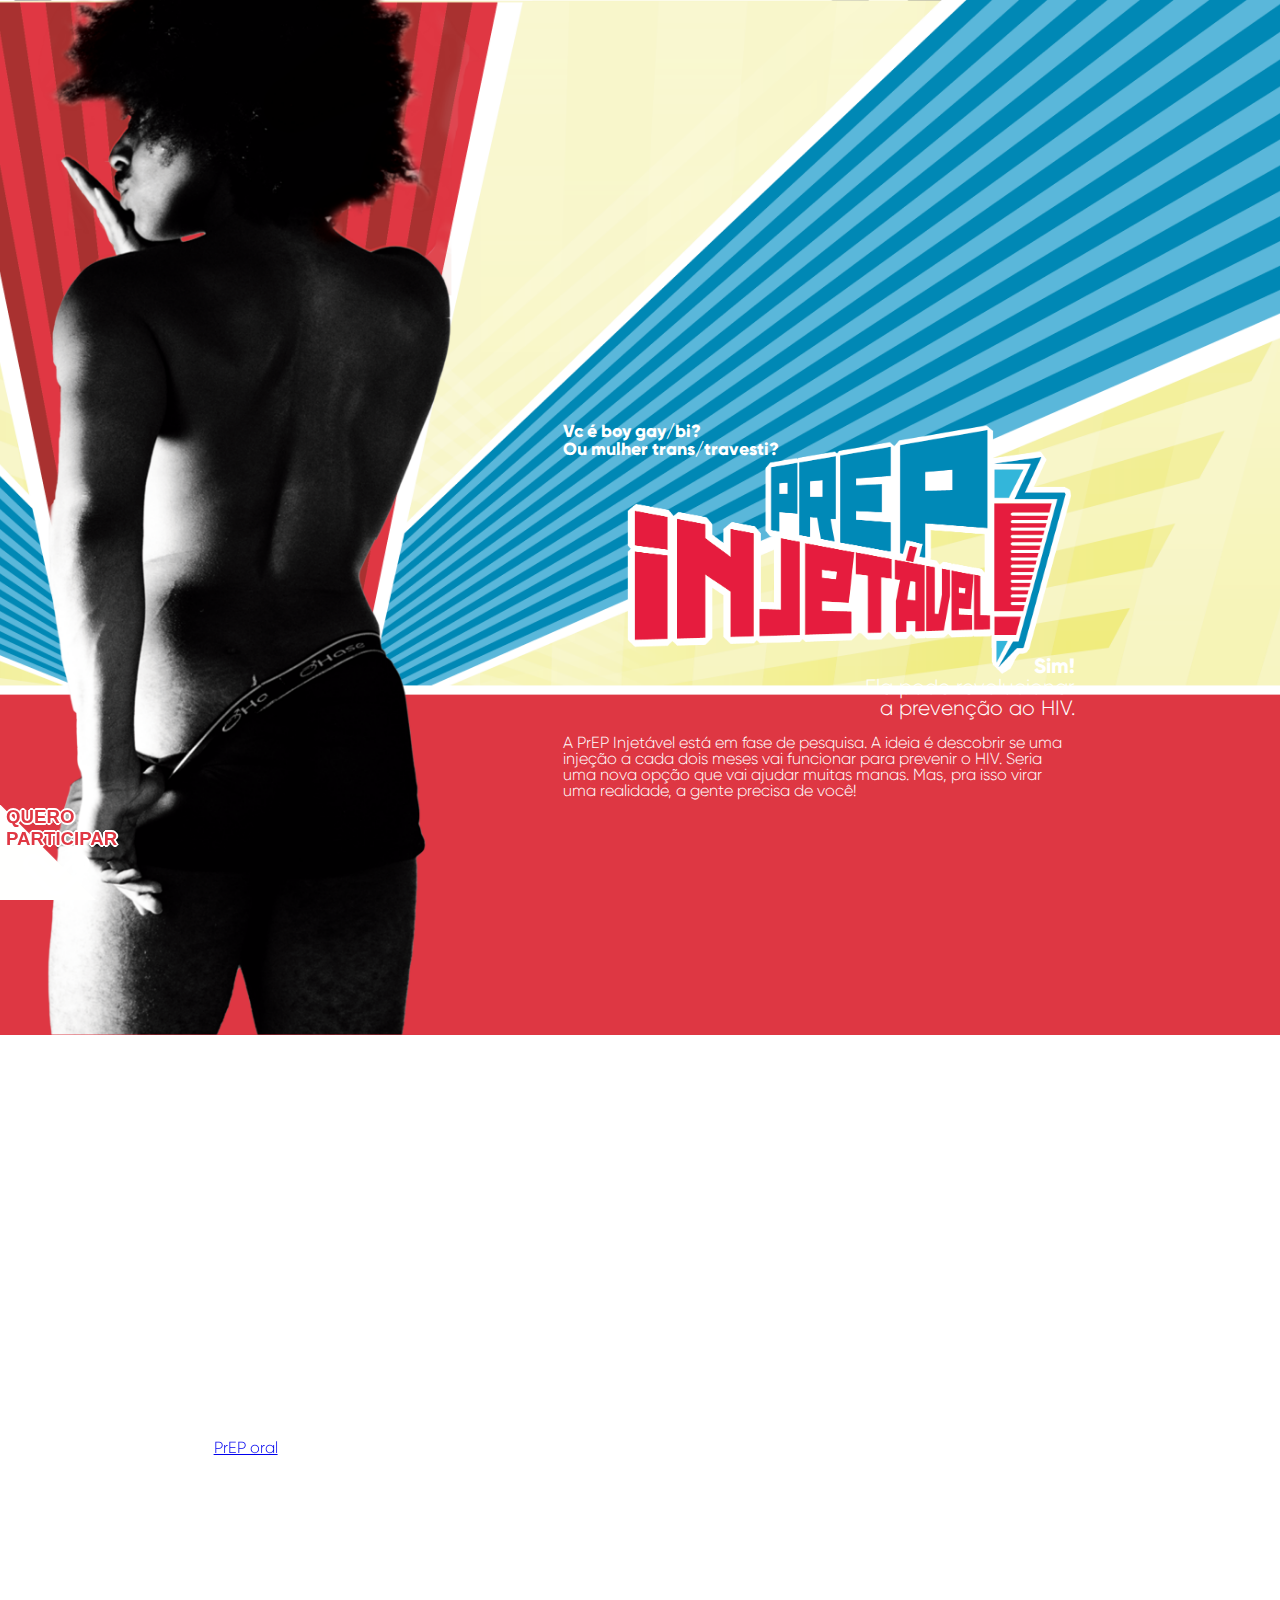
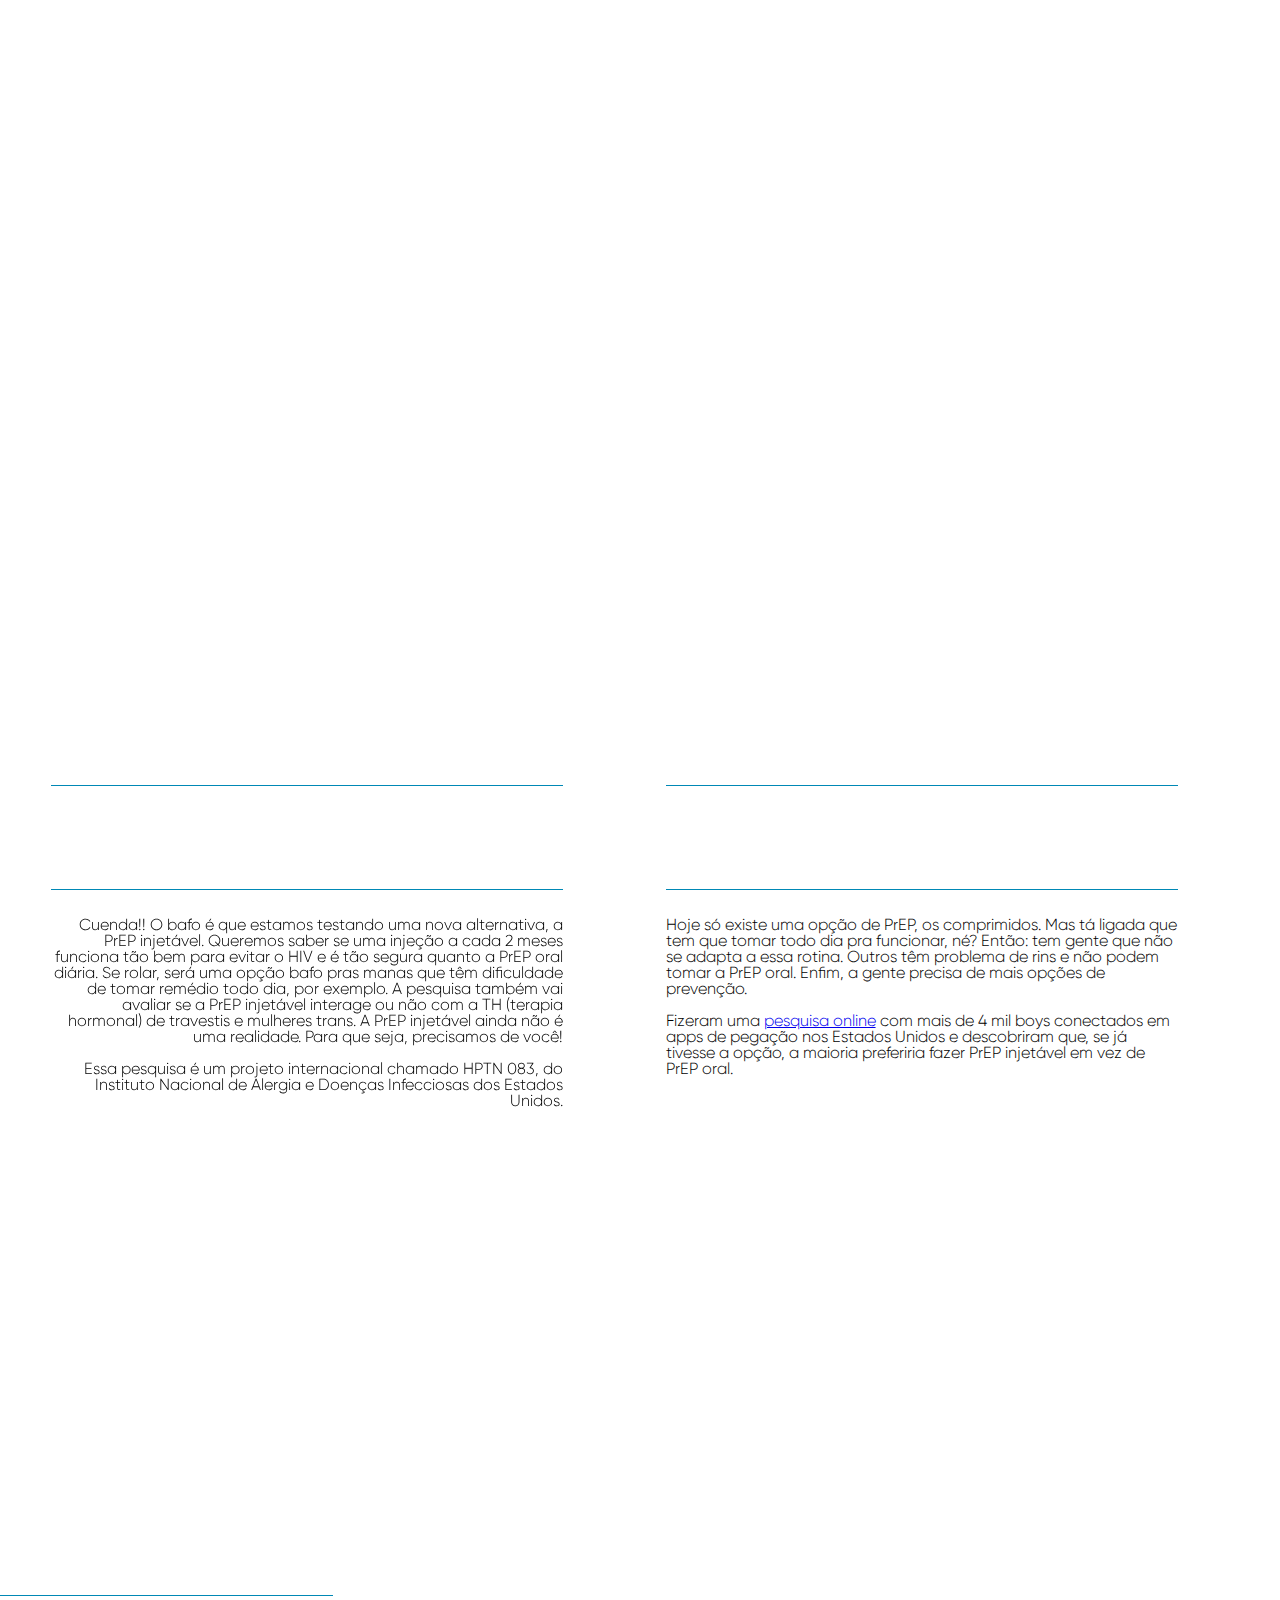
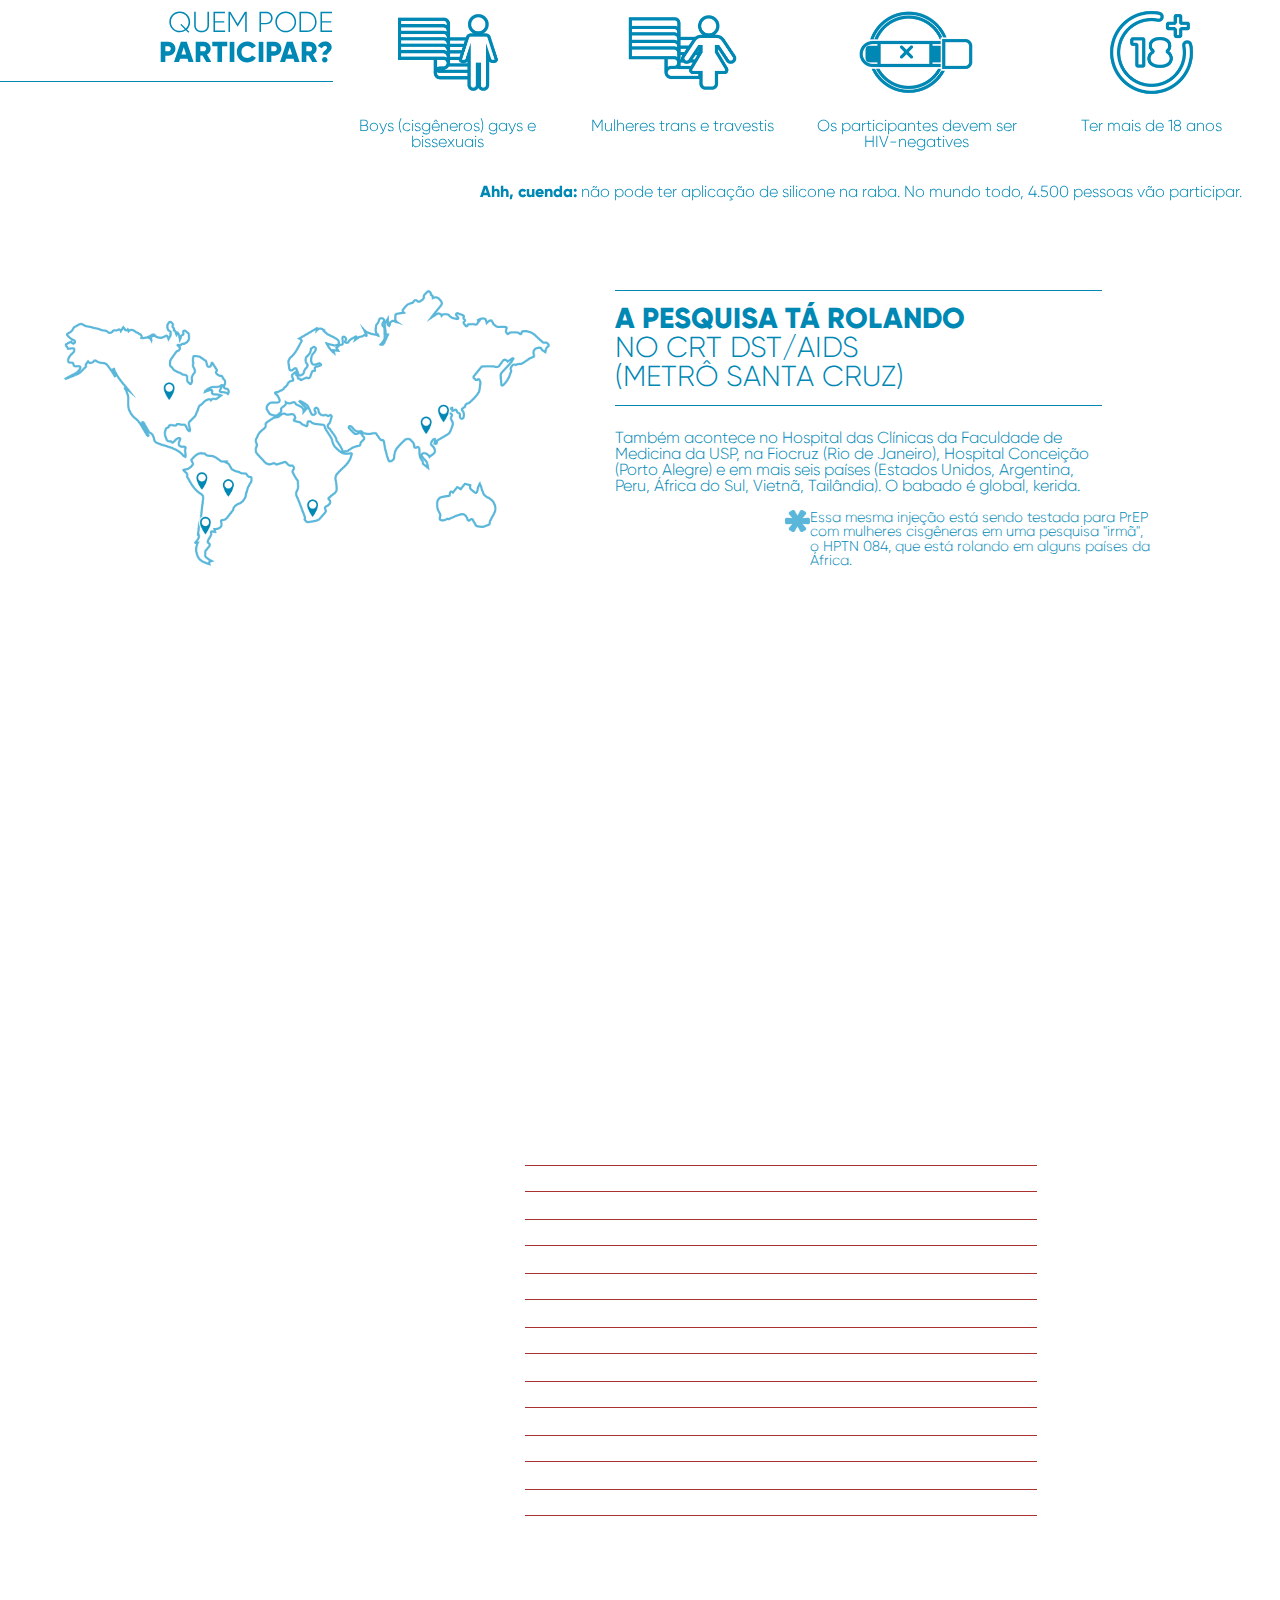
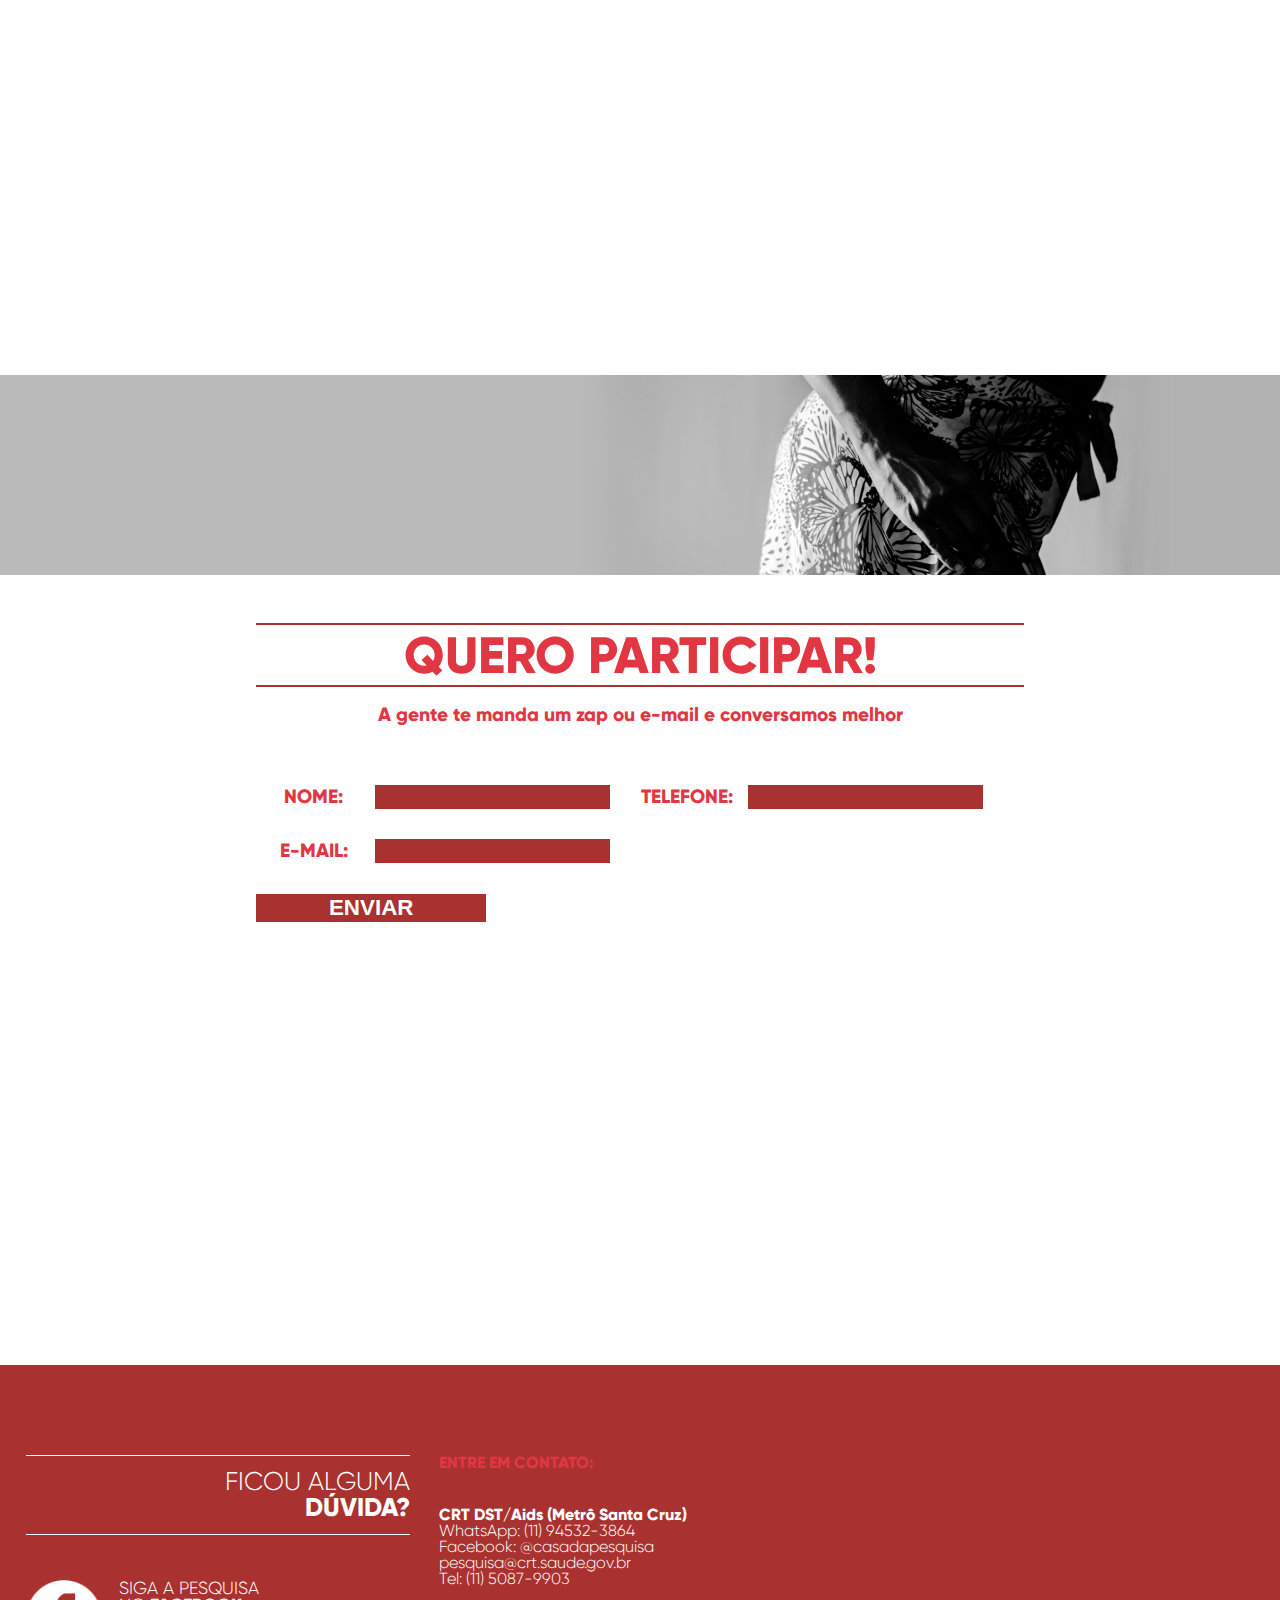
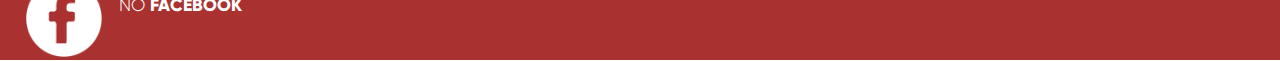
<file: index.html>
<!DOCTYPE html>

<html>
<head>
	<meta charset="utf-8">
	<meta name="viewport" content="width=device-width">

	<title>PrEP Injetável!</title>

	<link rel="stylesheet" href="styles/reset.css">
	<link rel="stylesheet" href="styles/main.css">

	<link rel="shortcut icon" href="favicon.png" />

	<script src="https://ajax.googleapis.com/ajax/libs/jquery/3.4.0/jquery.min.js"></script>
	<script src="parallax/parallax.js"></script>

	<script type="text/javascript">
		$(document).ready(function (){
			$("#participar").click(function() {
				$([document.documentElement, document.body]).animate({
					scrollTop: $("#formulario").offset().top
				}, 2000);
			});
			
			$("#qea h3").click(function() {
				$("#qea p").slideUp();
				$(this).siblings("p").slideToggle();			
			});
			
			$(window).scroll(function() {			
				var position = $(document).scrollTop();

				var positionform = $("#formulario").offset().top;

				console.log(position);
				console.log(positionform);

				if (position >= positionform) {
					$("#participar").hide();
				} else {
					$("participar").show();				
				};
			});
		});		
	</script>
</head>

<body>
	<header>
		<section id="intro">
			<div id="header_mobile">
				<img src="images/headerbg_mobile.png">
			</div>


			<div id="title">
				<p><strong>Vc é boy gay/bi?<br> Ou mulher trans/travesti?</strong></p>
				<h1><img src="images/logo.png"></h1>
				<p><strong>Sim!</strong><br>Ela pode revolucionar <br> a prevenção ao HIV.</p>

				<p>A PrEP Injetável está em fase de pesquisa. A ideia é descobrir se uma injeção a cada dois meses vai funcionar para prevenir o HIV. Seria uma nova opção que vai ajudar muitas manas. Mas, pra isso virar uma realidade, a gente precisa de você!</p>
			</div>

			<button id="participar"><p>QUERO <br> PARTICIPAR <br></p> <img src="images/seta.png"> </button>
		</section>
	</header>

	<main>
		<section id="oque" class="parallax-window" data-parallax="scroll" data-image-src="bg/bg01.png" positionX="top">
			<div>
				<h2><span>PRA COMEÇAR:</span> <br><strong>O QUE É PrEP?</strong></h2>
				<p>Você pode ser babadeira da sauna ou monogâmica convicta, rainha do programa ou recatada e do lar. Não importa: o que importa é a sua saúde sexual, sendo a sra negatHIVa ou positHIVa.</p>
				<p>Se você é negatHIVa, é importante ter opções de prevenção que façam sentido pro seu estilo de vida. Antes, era camisinha ou nada. Em 2018, chegou no SUS a <a href="http://www.saude.sp.gov.br/centro-de-referencia-e-treinamento-dstaids-sp/homepage/acesso-rapido/informacoes-sobre-prep">PrEP oral</a>, um comprimido diário que deixa você imune ao HIV, mesmo se transar sem capa. A camisinha continua sendo o bafo mais completo, afinal, além do HIV, ela evita gravidez e pencas ISTs (infecções sexualmente transmissíveis). Mas, para quem não se adapta 100% à camisinha, a PrEP oral é uma boa.</p>
			</div>
		</section>

		<section id="pesquisa" class="parallax-window" data-parallax="scroll" data-image-src="bg/bg02.png" positionX="bottom">
			<div>
				<h2><span>PrEP INJETÁVEL?</span></span><br><strong>QUE PESQUISA É ESSA?</strong></h2>
				<p>Cuenda!! O bafo é que estamos testando uma nova alternativa, a PrEP injetável. Queremos saber se uma injeção a cada 2 meses funciona tão bem para evitar o HIV e é tão segura quanto a PrEP oral diária. Se rolar, será uma opção bafo pras manas que têm dificuldade de tomar remédio todo dia, por exemplo. A pesquisa também vai avaliar se a PrEP injetável interage ou não com a TH (terapia hormonal) de travestis e mulheres trans. A PrEP injetável ainda não é uma realidade. Para que seja, precisamos de você!</p>
				<p>Essa pesquisa é um projeto internacional chamado HPTN 083, do Instituto Nacional de Alergia e Doenças Infecciosas dos Estados Unidos.</p>
			</div>

			<div>
				<h2><span>MAS POR QUE UMA</span><br><strong>PrEP INJETÁVEL?</strong></h2>
				<p>Hoje só existe uma opção de PrEP, os comprimidos. Mas tá ligada que tem que tomar todo dia pra funcionar, né? Então: tem gente que não se adapta a essa rotina. Outros têm problema de rins e não podem tomar a PrEP oral. Enfim, a gente precisa de mais opções de prevenção.</p>
				<p>Fizeram uma <a href="http://prepbrasil.com.br/artigo-avalia-a-aceitabilidade-de-prep-injetavel-em-comparacao-com-a-prep-oral-entre-hshs-nos-estados-unidos/">pesquisa online</a> com mais de 4 mil boys conectados em apps de pegação nos Estados Unidos e descobriram que, se já tivesse a opção, a maioria preferiria fazer PrEP injetável em vez de PrEP oral.</p>
			</div>
		</section>

		<section id="escopo">
			<div id="criterios">
				<h2>QUEM PODE<br><strong>PARTICIPAR?</strong></h2>
				<ul>
					<li><img src="images/icon1.png"><p>Boys (cisgêneros) gays e bissexuais</p></li>
					<li><img src="images/icon2.png"><p>Mulheres trans e travestis</p></li>
					<li><img src="images/icon3.png"><p>Os participantes devem ser HIV-negatives</p></li>
					<li><img src="images/icon4.png"><p>Ter mais de 18 anos</p></li>
				</ul>
				<p><strong>Ahh, cuenda:</strong> não pode ter aplicação de silicone na raba. No mundo todo, 4.500 pessoas vão participar.</p>
			</div>

			<div id="container_mapa">
				<img src="images/mapa.png" id="mapa">

				<div>
					<h2><strong>A PESQUISA TÁ ROLANDO<br></strong> NO CRT DST/AIDS<br> (METRÔ SANTA CRUZ)</h2>
					<p>Também acontece no Hospital das Clínicas da Faculdade de Medicina da USP, na Fiocruz (Rio de Janeiro), Hospital Conceição (Porto Alegre) e em mais seis países (Estados Unidos, Argentina, Peru, África do Sul, Vietnã, Tailândia). O babado é global, kerida.</p>
					<img src="images/icon5.png">
					<p id="detail">Essa mesma injeção está sendo testada para PrEP com mulheres cisgêneras em uma pesquisa "irmã", o HPTN 084, que está rolando em alguns países da África.</p>
				</div>
			</div>
		</section>

		<section id="qea" class="parallax-window" data-parallax="scroll" data-image-src="bg/bg03.png">
			<h2>PERGUNTAS<br>E RESPOSTAS</h2>

			<ul>
				<li>
					<h3> QUE REMÉDIO É ESSE?</h3>
					<p>O cabotegravir é um remédio novo que tá sendo testado tanto para prevenir quanto pra tratar HIV. É “primo” de um remédio que já é muito usado no Brasil, o dolutegravir.</p>
					<p>As pesquisas para tratamento, com pessoas vivendo com HIV/aids, estão indo bem. Recentemente foi <a href="https://translate.google.com/translate?sl=en&tl=pt&u=http%3A%2F%2Fwww.aidsmap.com%2Fpage%2F3465059%2F">divulgado</a> que injeções de cabotegravir junto com rilpivirina tão tendo bons resultados e que as pessoas estão bem satisfeitas com as injeções. Para PrEP, porém, é diferente: vai ser só o cabotegravir. Vai ser a nossa pesquisa que vai dizer ao mundo se ele funciona, bebê.</p>
					<p>Sobre efeitos colaterais, nas pesquisas até hoje com positHIVes e negatHIVes, o cabotegravir tem sido seguro e tolerável. Um dos objetivos da pesquisa é avaliar os efeitos colaterais.</p>
				</li>
				<li>
					<h3> COMO FUNCIONA A PESQUISA?</h3>
					<p>Para poder comparar a injeção de cabotegravir com a PrEP oral, a pesquisa está seguindo o método internacional padrão para novos medicamentos. Vai ser assim: você vai ser sorteado entre dois grupos, A e B. Todo mundo vai tomar comprimido (todo dia) e injeção (a cada dois meses). Só que o grupo A vai tomar injeção de cabotegravir de verdade e comprimido placebo, ou seja, fake (falso). Pro grupo B vai ser o contrário: injeções fake e comprimido de PrEP oral de verdade. Nem as participantes nem a equipe da pesquisa vão saber quem tá tomando o quê. No acompanhamento, você vai receber aconselhamento para HIV e saúde sexual, camisinha, gel, exames e tratamento de infecções sexualmente transmissíveis. No último ano da pesquisa, não vai ter mais injeção: todo mundo vai tomar só a PrEP oral (comprimido de verdade, lógico).</p>
				</li>
				<li>
					<h3> QUAL A DISPONIBILIDADE QUE PRECISO TER?</h3>
					<p>Uma média de 1x ao mês. Nos primeiros 2 meses, é um pouco mais. A pesquisa já tá rolando nos Estados Unidos há algum tempo e vai até 2021.</p>
				</li>
				<li>
					<h3> E A ÉTICA DA PESQUISA, QUEM GARANTE?</h3>
					<p>A pesquisa foi aprovada pelos Comitês de Ética em Pesquisa de todos os centros de pesquisa onde está sendo realizada. Além disso, na Casa da Pesquisa CRT DST/Aids, temos o Conselho de Acompanhamento Comunitário (CAC), formado por representantes da comunidade LGBTI e outros, que está acompanhando essa pesquisa – e a quem agradecemos muito!</p>
				</li>
				<li>
					<h3> POR QUE NÃO PODE SILICONE NA RABA?</h3>
					<p>Por que o silicone atrapalharia a injeção. Infelizmente, não podemos aplicar a injeção em outro lugar porque as pesquisas anteriores só avaliaram como o remédio funciona na raba. Porém, se tudo der certo e a PrEP injetável for aprovada, ficará mais fácil de testar várias outras alternativas de injeção.</p>
				</li>
				<li>
					<h3> QUEM TÁ POR TRÁS DESSE BAFO?</h3>
					<p>Quem tá liderando e dando o acué (financiamento) é um instituto público de pesquisa dos Estados Unidos: o Instituto Nacional de Alergia e Doenças Infecciosas (NIAID), parte dos Institutos Nacionais de Saúde (NIH). A Rede de Pesquisas em Prevenção ao HIV (HPTN), que faz parte do NIAID, é quem está botando a pesquisa pra funcionar. As empresas ViiV Healthcare e Gilead Sciences estão fornecendo os remédios. No Brasil, o Ministério da Saúde também tá colaborando. Tem um <a href="https://translate.google.com/translate?hl=&sl=en&tl=pt&u=https%3A%2F%2Fclinicaltrials.gov%2Fct2%2Fshow%2FNCT02720094%3Fterm%3DHPTN%2B083%26rank%3D2">site</a> do governo americano com todas as infos sobre o babado.</p>
				</li>
				<li>
					<h3> E QUANDO ACABAR A PESQUISA?</h3>
					<p>Depois que a pesquisa acabar, caso fique provado que o babado funciona e é seguro, demora um tempo até a medicação ser aprovada e mais um tempo até ficar disponível no Brasil. Nesse meio tempo, podem existir os chamados estudos de extensão, que servem para coletar mais dados de segurança, por exemplo. As pessoas que participarem dessa pesquisa serão prioridade para participarem dos estudos de extensão, caso decidam que querem usar a PrEP injetável.</p>
				</li>
			</ul>
		</section>

		<section id="formulario" class="parallax-window" data-parallax="scroll" data-image-src="bg/bg04.png">
			<img src="images/raba.gif" width="100%">

			<div>
				<h2>QUERO PARTICIPAR!</h2>
				<p>A gente te manda um zap ou e-mail e conversamos melhor</p>
				
				<form method="post" name="queroparticipar" action="actions/form-to-mail.php">
					<p>NOME:</p>
					<input type="text" name="NOME">
					<p>TELEFONE:</p>
					<input type="text" name="TELEFONE">
					<p>E-MAIL:</p>
					<input type="text" name="EMAIL">

					<input type="submit" name="ENVIAR" value="ENVIAR">
				</form>
			</div>

		</section>
	</main>

	<footer>
		<div>
			<h2>FICOU ALGUMA<br><strong>DÚVIDA?</strong></h2>
			<a href="https://www.facebook.com/prepinjetavel">
				<figure>
					<img src="images/iconefb.png">
					<figcaption>SIGA A PESQUISA <br> NO <strong>FACEBOOK</strong></figcaption>
				</figure>
			</a>
		</div>

		<div>
			<h3>ENTRE EM CONTATO:</h3>
			<h4>CRT DST/Aids (Metrô Santa Cruz)</h4>
			<p>WhatsApp: (11) 94532-3864</p>
			<p>Facebook: @casadapesquisa</p>
			<p>pesquisa@crt.saude.gov.br</p>
			<p>Tel: (11) 5087-9903</p>
		</div>
	</footer>
</body>
</html>
</file>
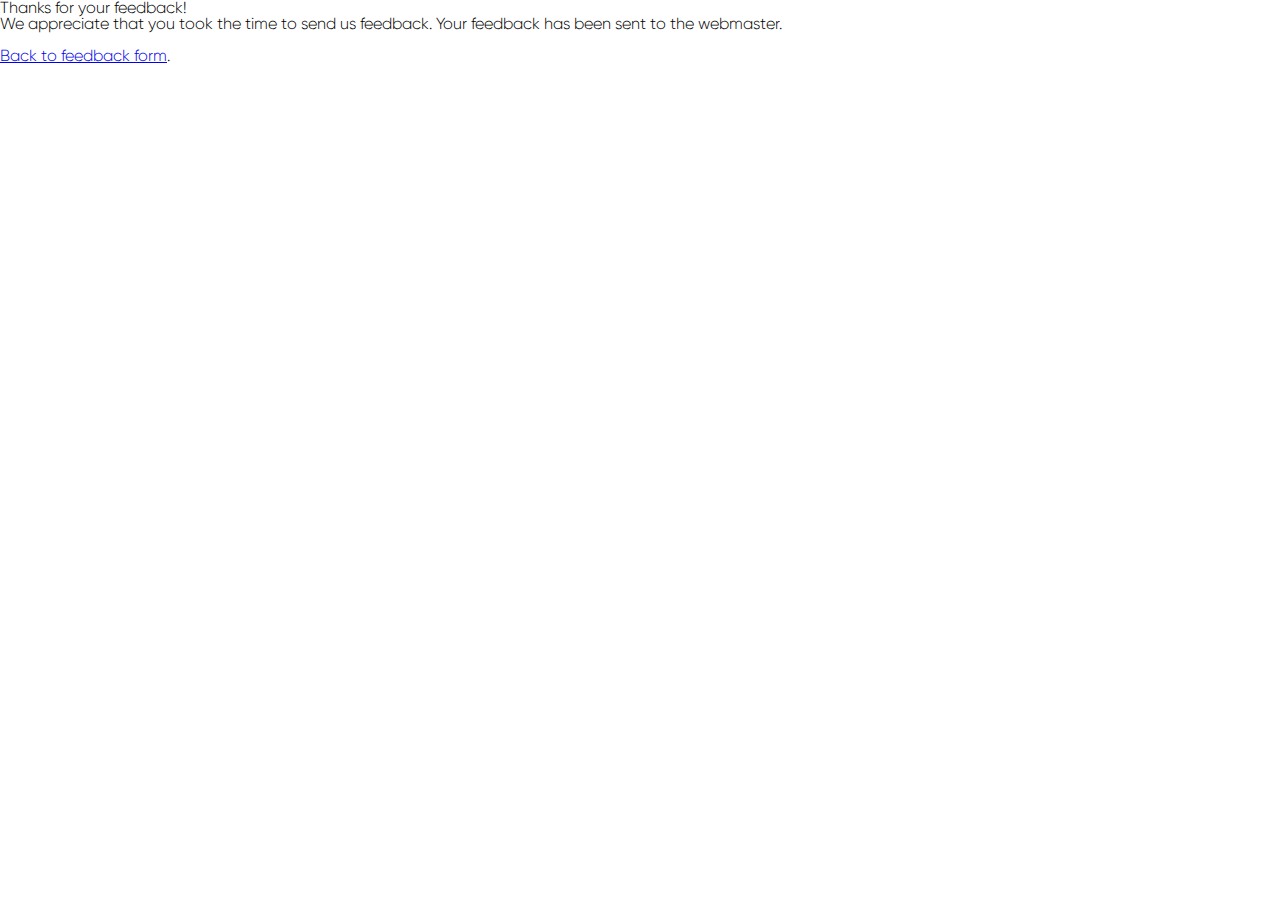
<file: thank_page.html>
<!DOCTYPE html>

<html>
<head>
	<meta charset="utf-8">
	<meta name="viewport" content="width=device-width">

	<title>PrEPARA A RABA! - Sim! Ela pode revolucionar a prevenção ao HIV</title>

	<link rel="stylesheet" href="styles/reset.css">
	<link rel="stylesheet" href="styles/main.css">

	<link rel="shortcut icon" href="favicon.png" />

	<script src="https://ajax.googleapis.com/ajax/libs/jquery/3.4.0/jquery.min.js"></script>
	<script src="parallax/parallax.js"></script>

	<script type="text/javascript">
		$(document).ready(function (){
			$("#participar").click(function() {
				$([document.documentElement, document.body]).animate({
					scrollTop: $("#formulario").offset().top
				}, 2000);
			});
		});		
	</script>
</head>

<body>
	<h1>Thanks for your feedback!</h1>
	<p>We appreciate that you took the time to send us feedback. Your feedback has been sent to the webmaster.</p>
	<p><a href="index.html">Back to feedback form</a>.</p>

</body>
</file>
<file: styles/main.css>
@font-face {
	font-family: "gilroy";
	src: url("../fonts/gilroy-light.otf");
}

@font-face {
	font-family: "gilroy";
	src: url("../fonts/gilroy-extrabold.otf");
	font-weight: bold;
}

@-ms-viewport{
	width: device-width;
}

body {
	font-family: "gilroy", "Helvetica", sans-serif;
	font-size: 16px;
}

p {
	margin-bottom: 12pt;
}

body h2 {
	padding: 10pt 0 10pt 0;
	border-top: 1pt #FFFFFF solid;
	border-bottom: 1pt #FFFFFF solid;
}

strong {
	font-weight: bold;
}

section {
	min-height: 105vh;
	padding-bottom: 5vh;
	padding-top: 5vh;
}

a:hover {
	text-decoration: none;
}

input[type=text] {
	background-color: #A93130;
	color: #FFFFFF;
	border-style: none;
	font-size: 1.2em;
	margin-right: 2%;
}

input[type=radio] {
	position: absolute;
	opacity: 0;
	cursor: pointer;
	height: 0;
	width: 0;
	color: #FFFFFF;
	font-weight: bold;
}

input[type=submit] {
	background-color: #A93130;
	color: #FFFFFF;
	border-style: none;
	font-size: 1.4rem;
	font-weight: bold;
	cursor: pointer;
	margin-top: 2vh;
}

#intro {
	background: url(../bg/bg05.png) no-repeat center center;
	background-size: cover;
}

#header_mobile {
	display: none;
}

#title {
	position: relative;
	top: 42vh;
	left: 44%;
	width: 40%;
	color: #FFFFFF;
}

#title img {
	width: 90%;
	margin-top: -40pt;
	margin-left: 10%;
}

#title p:nth-child(1) {
	font-size: 1.1em;
}

#title p:nth-child(3) {
	text-align: right;
	font-size: 1.3em;
	margin-top: -1em;
}

#participar {
	background: url("../images/canto.png") no-repeat;
	position: fixed;
	bottom: 0;
	cursor: pointer;
	border: none;
	text-align: left;
}

#participar p {
	margin-bottom: 3pt;
	font-size: 1.4em;
	font-weight: bold;
	color: #E03743;
	text-shadow: 2px 0 0 #fff, -2px 0 0 #fff, 0 2px 0 #fff, 0 -2px 0 #fff, 1px 1px #fff, -1px -1px 0 #fff, 1px -1px 0 #fff, -1px 1px 0 #fff;

}

#participar img {
	width: 40%;
	margin: 0 10% 0 10%;
}

#participar:hover {
	color: #FFFFFF;
	text-shadow: 2px 0 0 #E03743, -2px 0 0 #E03743, 0 2px 0 #E03743, 0 -2px 0 #E03743, 1px 1px #E03743, -1px -1px 0 #E03743, 1px -1px 0 #E03743, -1px 1px 0 #E03743;
}

#oque {
	color: white;
}

#oque div {
	width: 45%;
	position: relative;
	top: 10vh;
	left: 7%;
	text-align: right;
}

#oque h2 {
	font-size: 3.2rem;
	margin-bottom: 32pt;
}

#oque h2 span {
	font-size: 2.4rem;	
}

#pesquisa div {
	position: relative;
	float: left;
	width: 40%;
	margin: 0 4% 0 4%;
	top: 30vh;
}

#pesquisa div:nth-child(1) {
	text-align: right;
}

#pesquisa h2 {
	font-size: 2.4rem;
	margin-bottom: 20pt;
	color: #FFFFFF;

	border-color: #0088B5;
}

#pesquisa h2 span {
	font-size: 1.8rem;
}

#escopo h2 {
	font-size: 1.8rem;
	border-color: #0088B5;
	color: #0088B5;
	margin-bottom: 18pt;
}

#escopo p {
	color: #0088B5;
}

#criterios {
	position: relative;
	top: 5vh;
}

#criterios h2 {
	width: 26%;
	float: left;
	text-align: right;
}

#criterios li {
	display: inline-block;
	width: 18%;
	text-align: center;
	vertical-align: top;
}

#criterios li img {
	width: 50%;
	margin-bottom: 0.5vh;
}

#criterios p:nth-child(3) {
	margin-top: 2vh;
	margin-right: 3%;
	text-align: right;
}

#container_mapa {
	margin-top: 15vh;
	padding-left: 5%;
}

#container_mapa img {
	display: inline-block;
	width: 40%;
}

#container_mapa div {
	display: inline-block;
	width: 40%;
	vertical-align: top;
	margin-left: 5%;
}

#container_mapa div img {
	float: left;
	margin-left: 35%;
	width: 5%;
}

#detail{
	width: 70%;
	font-size: 0.9em;
	margin-left: 40%;
}

#qea h2 {
	display: inline-block;
	position: relative;
	width: 40%;
	top: 20vh;
	color: #FFFFFF;
	font-size: 3.2rem;
	font-weight: bold;
	float: left;
	text-align: right;
}

#qea ul {
	display: inline-block;
	width: 40%;
	position: relative;
	top: 20vh;
	margin-left: 1%;
}

#qea h3 {
	font-weight: bold;
	color: #FFFFFF;
	cursor: pointer;
}

#qea li {
	margin-bottom: 3vh;
	padding: 0.5vh 0 0.5vh 0;
	border-top: 1pt solid;
	border-bottom: 1pt solid;
	border-color: #A93130;
}

#qea p {
	position: relative;
	left: 15%;
	top: 1vh;
	display: none;
	color: white;
}

#formulario {
	padding-top: 0;
}

#formulario div {
	width: 60%;
	margin: 5vh auto 0 auto;
}

#formulario p {
	margin-top: 2vh;
	font-weight: bold;
	font-size: 1.2rem;
	color: #E03743;
	text-align: center;
}

#formulario h2 {
	text-align: center;
	font-size: 3.2rem;
	color: #E03743;
	font-weight: bold;
	border-color: #A93130;
	border-width: 2pt;
	padding: 0.5vh 0 0.5vh 0;
}

#formulario form {
	margin-top: 5vh;
}

#formulario form p {
	width: 15%;
	display: inline-block;
}

#formulario input {
	width: 30%;
	display: inline-block;
}

#formulario form p:nth-child(7) {
	display: block;
	width: 100%;
	margin-top: 2vh;
}

#formulario form input[type="submit"] {
	display: block;
}

footer {
	background-color: #A93130;
	color: #FFFFFF;
}

footer div {
	display: inline-block;
	width: 30%;
	margin-top: 10vh;
	margin-left: 2%;
	vertical-align: top;
}

footer h2 {
	text-align: right;
	font-size: 1.6rem;
}

footer h3 {
	color: #E03743;
	margin-bottom: 4vh;
	font-weight: bold;
}

footer a {
	color: #FFFFFF;
	text-decoration: none;
	font-size: 1.1rem;
}

footer a:hover {
	text-decoration: underline;
}

footer h4 {
	font-weight: bold;
	margin-top: 2vh;
}

footer p {
	margin-bottom: 0;
}

footer li {
	margin-bottom: 11pt;
}

footer figure {
	margin-top: 5vh;
}

footer figure img {
	width: 20%;
	display: inline-block;
}

footer figure figcaption {
	display: inline-block;
	margin-left: 3%;
	vertical-align: top;
}

@media (min-width: 1500px) {
	body {
		font-size: 18px;
	}
}

@media (max-width: 800px) {
	body {
		font-size: 12px;
	}

	#pesquisa div {
		top: 20vh;
	}

	#pesquisa h2, #oque h2, #qea h2 {
		font-size: 1.3rem;
	}

	#pesquisa h2 span, #oque h2 span, #qea h2 span {
		font-size: 1.2rem;
	}
}


@media (max-width: 400px) {
	body {
		font-size: 10px;
	}
}

@media (aspect-ratio: 5/4) {
	#title p:nth-child(3) {
		margin-top: 2em;
	}

	#container_mapa {
		margin-top: 20vh;
	}

	#formulario div {
		margin-top: 20vh;
	}
}

@media (max-height: 500px) {
	section {
		min-height: 500px;	
	}
}

@media (max-aspect-ratio: 1/1), (max-width: 800px) {
	body {
		font-size: 14px;
	}

	#intro {
		background: url(../bg/bg_mobile.png) !important;
		background-size: cover !important;
		padding-top: 0;
	}

	#intro div {
		display: block;
	}

	#header_mobile img{
		object-fit: cover;
		width: 100%;
	}

	#title {
		position: static;
		width: 90%;
		margin: -15vh 5% 0 5%;
	}

	#title img {
		margin-top: -20pt;
		width: 90%;
		margin-left: 0;
	}

	#title p:nth-child(1) {
		text-shadow: 1px 0 0 #000, -1px 0 0 #000, 0 1px 0 #000, 0 -1px 0 #000, 0.5px 0.5px #000, -0.5px -0.5px 0 #000, 0.5px -0.5px 0 #000, -0.5px 0.5px 0 #000;
	}

	#participar {
		display: none;
	}

	#oque div {
		width: 70%;
		margin-left: 5%;
	}

	#oque h2 {
		font-size: 1.8rem;
	}

	#oque h2 span {
		font-size: 1.4rem;
	}
	
	#pesquisa {
		padding-top: 30vh;
	}

	#pesquisa div {
		float: none;
		width: 80%;
		margin-left: 5%;
		top: 5vh;
	}

	#pesquisa h2 {
		font-size: 1.4rem
	}

	#pesquisa h2 span {
		font-size: 1.2rem;
	}

	#criterios h2 {
		float: none;
		width: 60%;
		font-size: 1.4rem;
	}

	#criterios li {
		width: 20%;
		margin: 0 2% 0 2%;
	}

	#container_mapa {
		margin-top: 10vh;
	}

	#container_mapa img {
		width: 60%;
		margin: 0 19% 0 19%;
	}

	#container_mapa h2 {
		font-size: 1.2rem;
		margin-top: 2vh;
	}

	#container_mapa div {
		width: 90%;
		margin: 0 3% 0 3%;
	}

	#qea h2 {
		display: block;
		position: static;
		margin-top: 5vh;
		margin-bottom: 5vh;
		font-size: 1.4rem;
		width: 90%;
	}

	#qea ul {
		display: block;
		position: static;
		width: 90%;
	}

	#qea li p {
		left: 2%;
	}

	.radio_container {
		display: block;
		margin-top: 2vh;
	}

	#formulario div {
		width: 80%;
	}

	#formulario h2 {
		font-size: 1.4rem;
	}

	#formulario p,input {
		width: 100%;
		font-size: 1.2rem;
		margin-top: 1vh;
		display: block;
	}

	#formulario input {
		width: 100%;
	}

	footer div {
		width: 70%;
		display: block;
		padding-top: 2vh;
		padding-bottom: 2vh;
		margin-left: 20%;
	}
}
</file>
